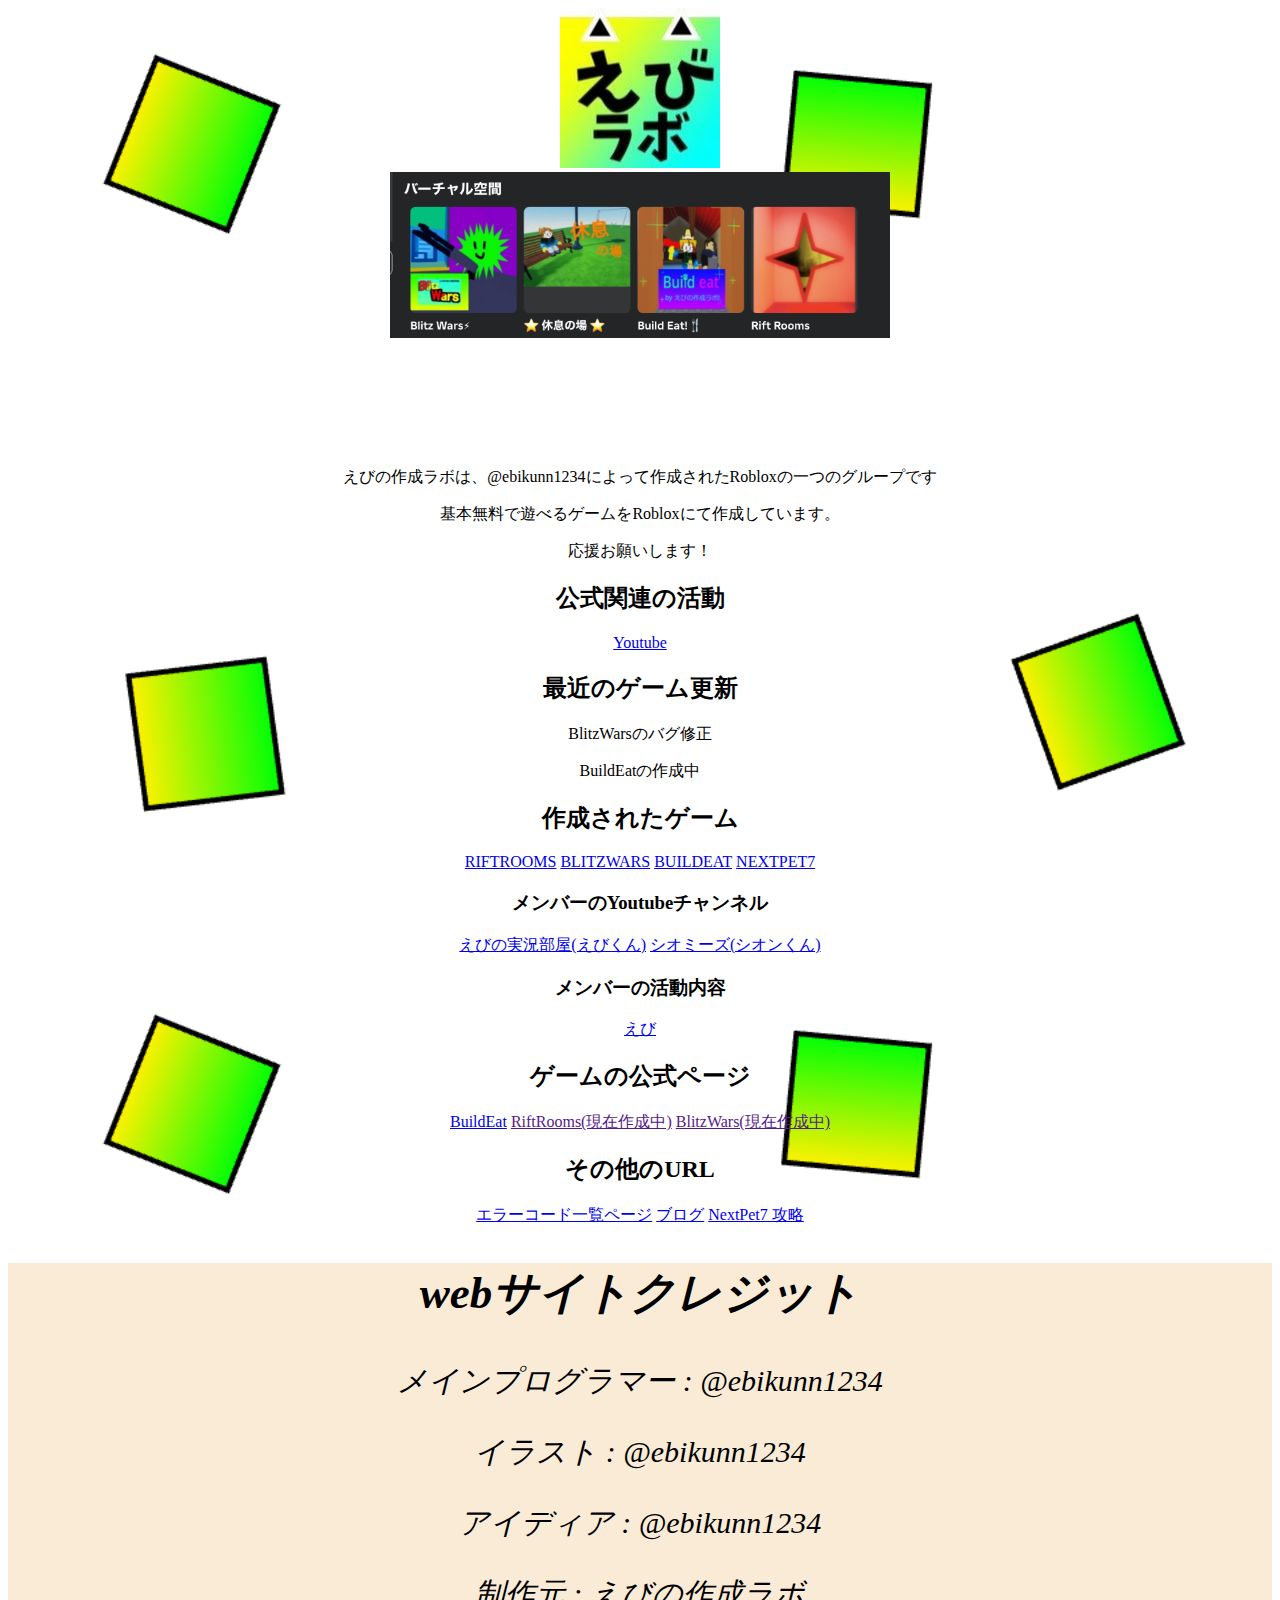
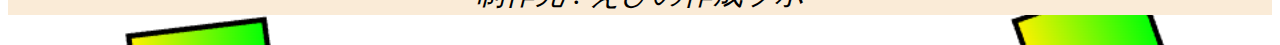
<file: index.html>
<!DOCTYPE html>
<html lang="ja">
<head>
    <meta charset="UTF-8">
    <meta name="viewport" content="width=device-width, initial-scale=1.0">
    <title>えびの作成ラボ 公式サイト</title>
    <link rel="shortcut icon" href="./assets/images/logo.png">
    <link rel="stylesheet" href="./assets/styles/main.css">

    <meta name="description" content="えびの作成ラボの公式サイト。">
    <link rel="canonical" href="https://ebikunn1234.github.io/">
    <meta property="og:locale" content="ja">
    <meta property="og:type" content="website">
    <meta property="og:image" content="https://ebikunn1234.github.io/assets/images/logo.png">
    <meta property="og:title" content="えびの作成ラボ">
    <meta property="og:description" content="えびの作成ラボの公式サイト。">
    <meta property="og:url" content="https://ebikunn1234.github.io/">
    <meta property="og:site_name" content="えびの作成ラボ">
    <link rel="stylesheet" href="./assets/styles/glide.core.min.css">
    <link rel="stylesheet" href="./assets/styles/glide.theme.css">
</head>

<body>
    <img src="./assets/images/logo.png" alt="えびの作成ラボのICON">
    <div class="glide">
        <div class="glide__track" data-glide-el="track">
          <ul class="glide__slides">
            <li class="glide__slide"><img src="./assets/images/1.png" alt=""></li>
            <li class="glide__slide"><img src="./assets/images/2.png" alt=""></li>
            <li class="glide__slide"><img src="./assets/images/3.png" alt=""></li>
          </ul>
        </div>
      </div>
<p>えびの作成ラボは、@ebikunn1234によって作成されたRobloxの一つのグループです</p>
<p>基本無料で遊べるゲームをRobloxにて作成しています。</p>
<p>応援お願いします！</p>

<h2>公式関連の活動</h2>
<a href="https://www.youtube.com/@ebinosakusei">Youtube</a>

<h2>最近のゲーム更新</h2>

<p>BlitzWarsのバグ修正</p>
<p>BuildEatの作成中</p>

<h2>作成されたゲーム</h2>
<a href="https://www.roblox.com/ja/games/17261463488/Rift-Rooms">RIFTROOMS</a>
<a href="https://www.roblox.com/ja/games/17501119679/Blitz-Wars">BLITZWARS</a>
<a href="https://www.roblox.com/ja/games/18311085107/Build-Eat">BUILDEAT</a>
<a href="https://www.roblox.com/ja/games/89840301116650/NEXT-PET7">NEXTPET7</a>

<h3>メンバーのYoutubeチャンネル</h3>



<a href="https://www.youtube.com/@ebikunn1234">えびの実況部屋(えびくん)</a>
<a href="https://www.youtube.com/@user-sion936">シオミーズ(シオンくん)</a>

<h3>メンバーの活動内容</h3>
<a href="https://ebikunn1234.github.io/ebi">えび</a>

<h2>ゲームの公式ページ</h2>
<a href="https://ebikunn1234.github.io/BuildEat">BuildEat</a>
<a href="">RiftRooms(現在作成中)</a>
<a href="">BlitzWars(現在作成中)</a>

<h2>その他のURL</h2>
<a href="https://ebikunn1234.github.io/errorcode">エラーコード一覧ページ</a>
<a href="https://ebikunn1234.github.io/blog">ブログ</a>
<a href="https://ebikunn1234.github.io/nextpet7guide">NextPet7 攻略</a>


<div class="credit">
    <h2>webサイトクレジット</h2>
    <p>メインプログラマー : @ebikunn1234</p>
    <p>イラスト : @ebikunn1234</p>
    <p>アイディア : @ebikunn1234</p>
    <p>制作元 : えびの作成ラボ</p>
</div>


<script src="./assets/scripts/glide.min.js"></script>
<script>
    new Glide('.glide').mount()
  </script>
</body>
</html>
</file>
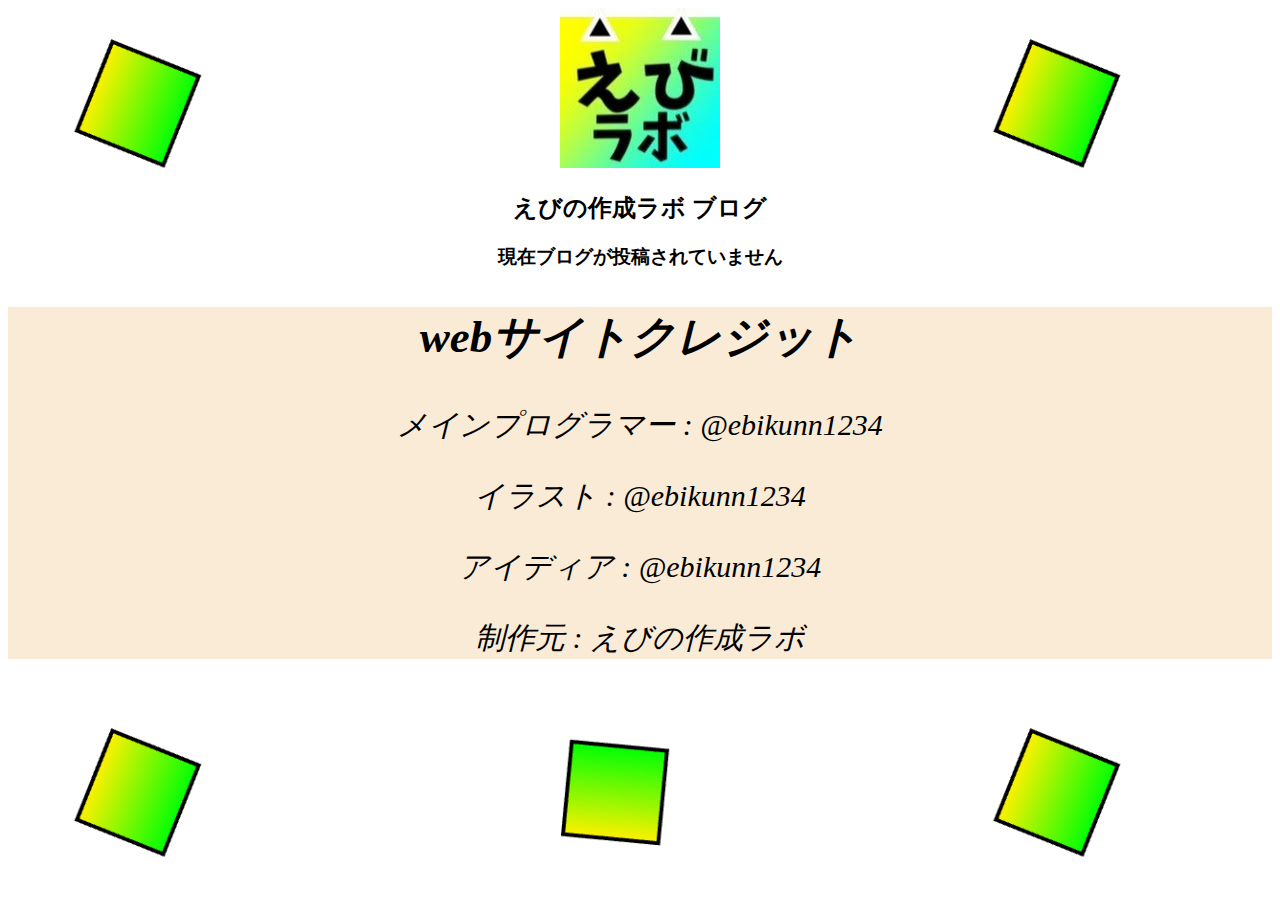
<file: blog.html>
<!DOCTYPE html>
<html lang="ja">
<head>
    <meta charset="UTF-8">
    <meta name="viewport" content="width=device-width, initial-scale=1.0">
    <title>えびの作成ラボ 公式サイト</title>
    <link rel="shortcut icon" href="./assets/images/logo.png">
    <link rel="stylesheet" href="./assets/styles/main.css">

    <meta name="description" content="えびの作成ラボの公式サイト。">
    <link rel="canonical" href="https://ebikunn1234.github.io/">
    <meta property="og:locale" content="ja">
    <meta property="og:type" content="website">
    <meta property="og:image" content="https://ebikunn1234.github.io/assets/images/logo.png">
    <meta property="og:title" content="えびの作成ラボ">
    <meta property="og:description" content="えびの作成ラボの公式サイト。">
    <meta property="og:url" content="https://ebikunn1234.github.io/">
    <meta property="og:site_name" content="えびの作成ラボ">
</head>

<body>
    <img src="./assets/images/logo.png" alt="えびの作成ラボのICON">

    <h2>えびの作成ラボ ブログ</h2>
    <div class="blog">
        <h3>現在ブログが投稿されていません</h3>
      <a href=""></a>  
    </div>

<div class="credit">
    <h2>webサイトクレジット</h2>
    <p>メインプログラマー : @ebikunn1234</p>
    <p>イラスト : @ebikunn1234</p>
    <p>アイディア : @ebikunn1234</p>
    <p>制作元 : えびの作成ラボ</p>
</div>



</body>
</html>
</file>
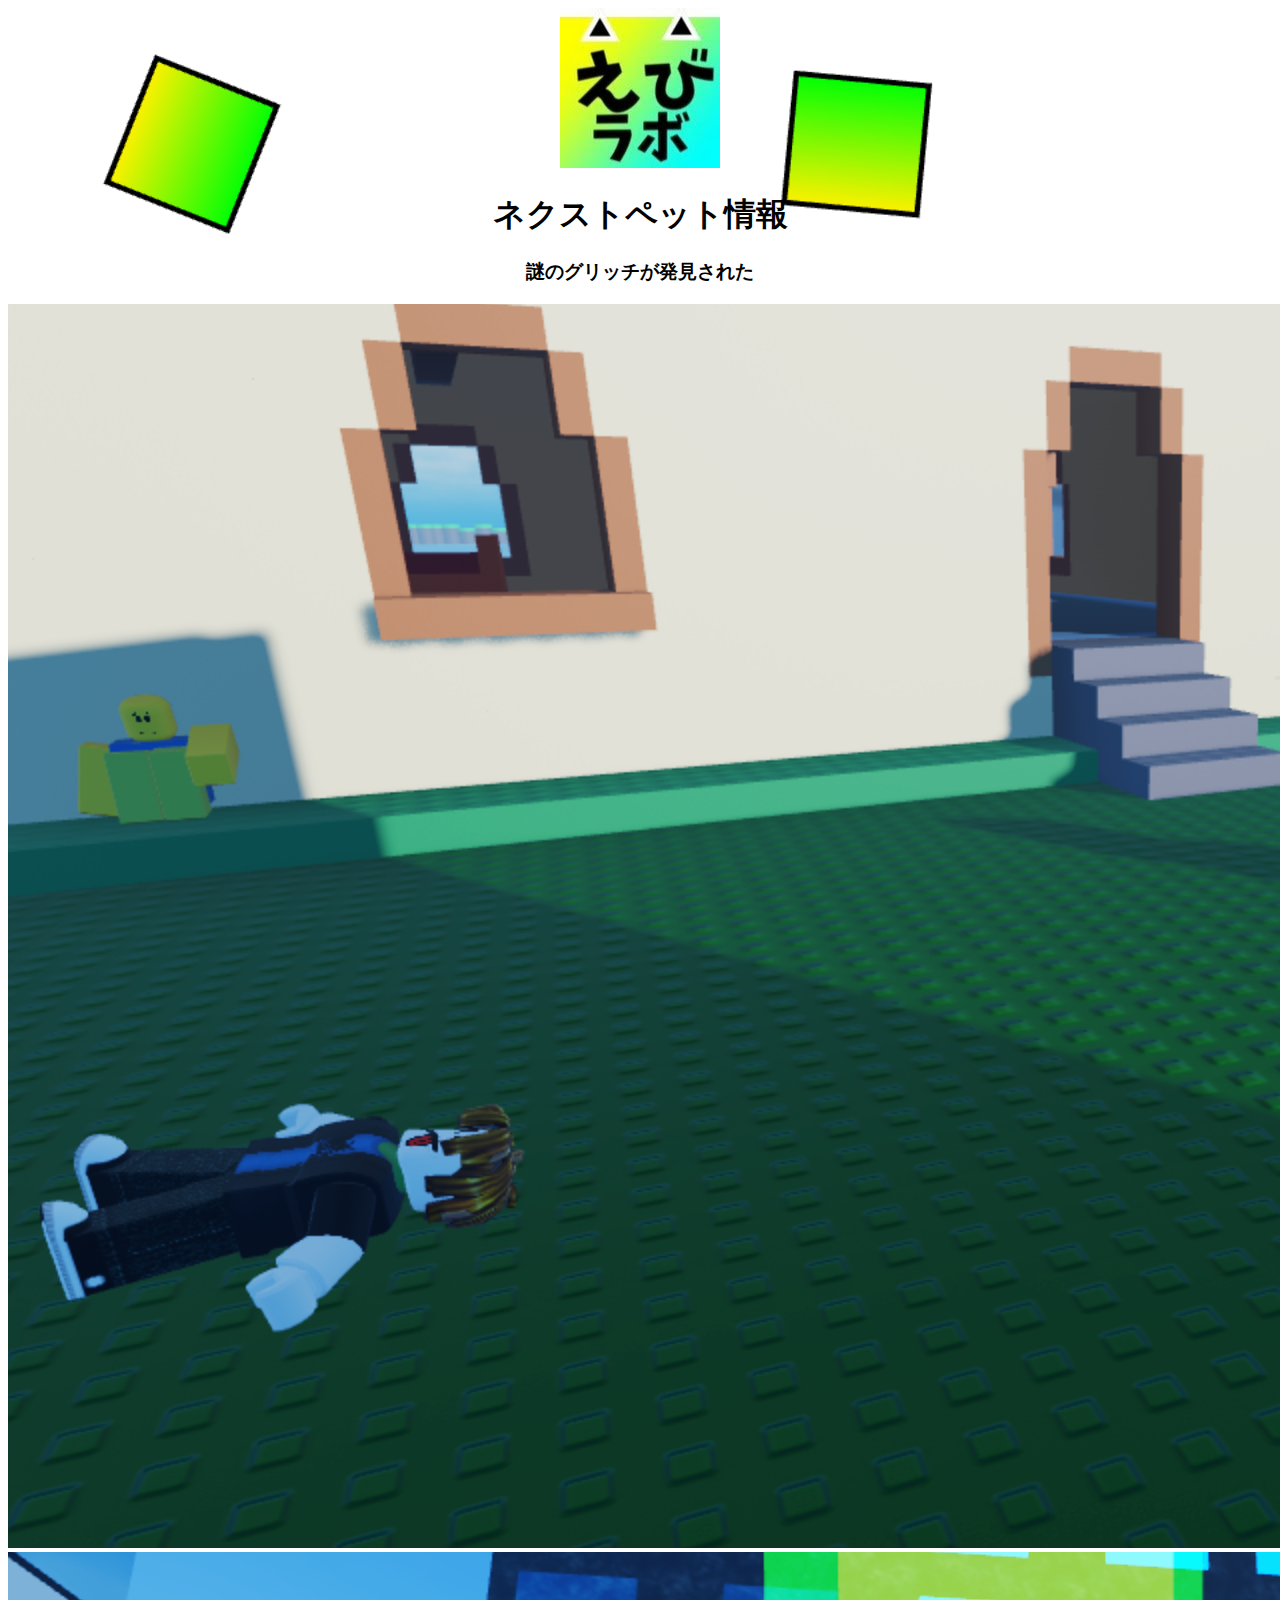
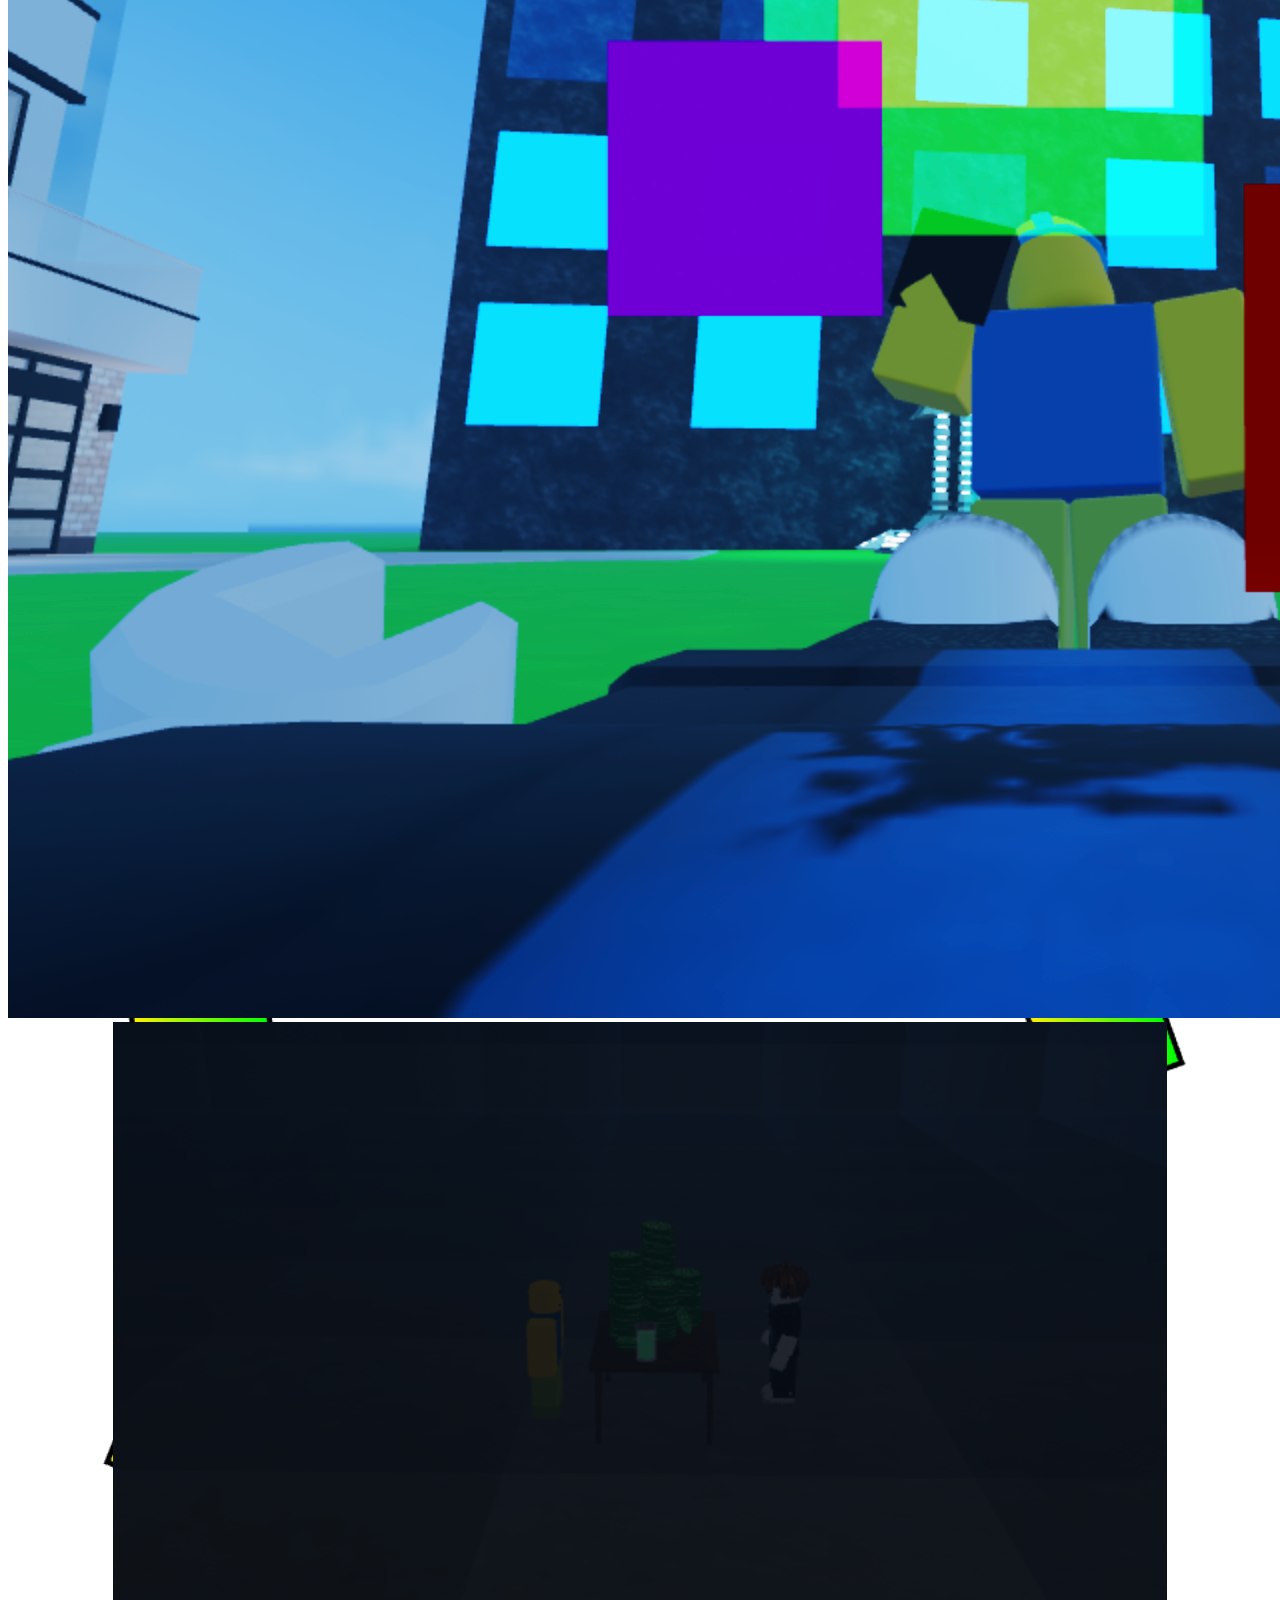
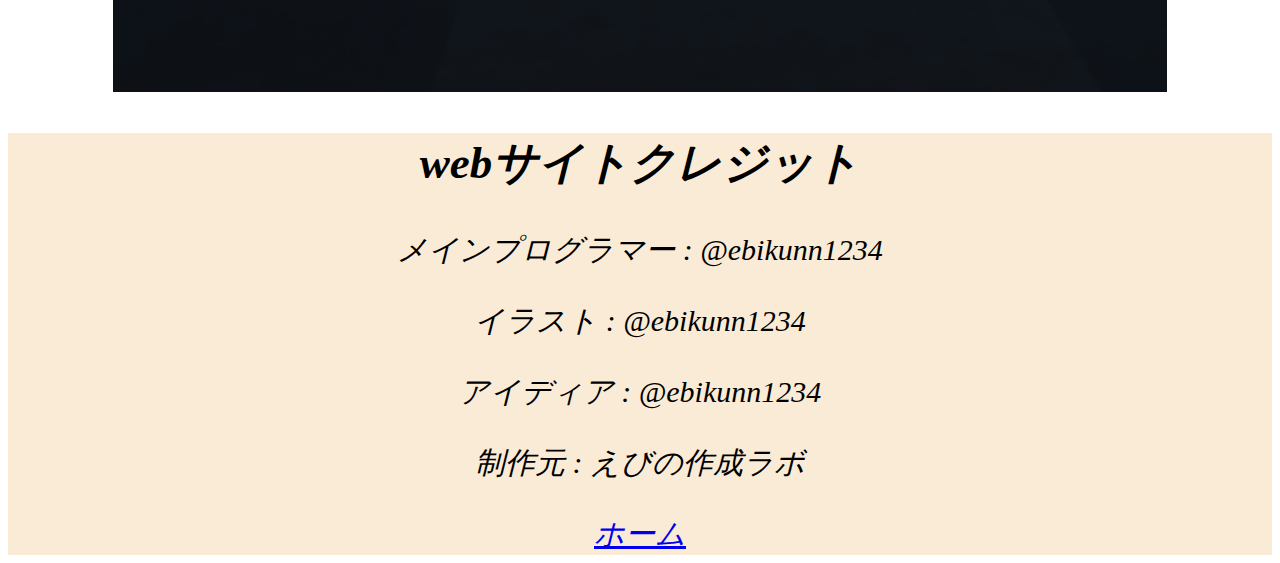
<file: blog1.html>
<!DOCTYPE html>
<html lang="ja">
<head>
    <meta charset="UTF-8">
    <meta name="viewport" content="width=device-width, initial-scale=1.0">
    <title>えびの作成ラボ 公式サイト</title>
    <link rel="shortcut icon" href="./assets/images/logo.png">
    <link rel="stylesheet" href="./assets/styles/main.css">

    <meta name="description" content="えびの作成ラボの公式サイト。">
    <link rel="canonical" href="https://ebikunn1234.github.io/">
    <meta property="og:locale" content="ja">
    <meta property="og:type" content="website">
    <meta property="og:image" content="https://ebikunn1234.github.io/assets/images/logo.png">
    <meta property="og:title" content="えびの作成ラボ">
    <meta property="og:description" content="えびの作成ラボの公式サイト。">
    <meta property="og:url" content="https://ebikunn1234.github.io/">
    <meta property="og:site_name" content="えびの作成ラボ">
</head>

<body>
    <img src="./assets/images/logo.png" alt="えびの作成ラボのICON">


    <h1>ネクストペット情報</h1>
    <h3>謎のグリッチが発見された</h3>
    <img class="imgss" src="assets/images/blog1-1.png" alt="">
    <img class="imgss" src="assets/images/blog1-2.png" alt="">
    <img class="imgss" src="assets/images/blog1-3.png" alt="">

    <div class="credit">
        <h2>webサイトクレジット</h2>
        <p>メインプログラマー : @ebikunn1234</p>
        <p>イラスト : @ebikunn1234</p>
        <p>アイディア : @ebikunn1234</p>
        <p>制作元 : えびの作成ラボ</p>
        <a href="index.html">ホーム</a>
    </div>



</body>
</html>
</file>
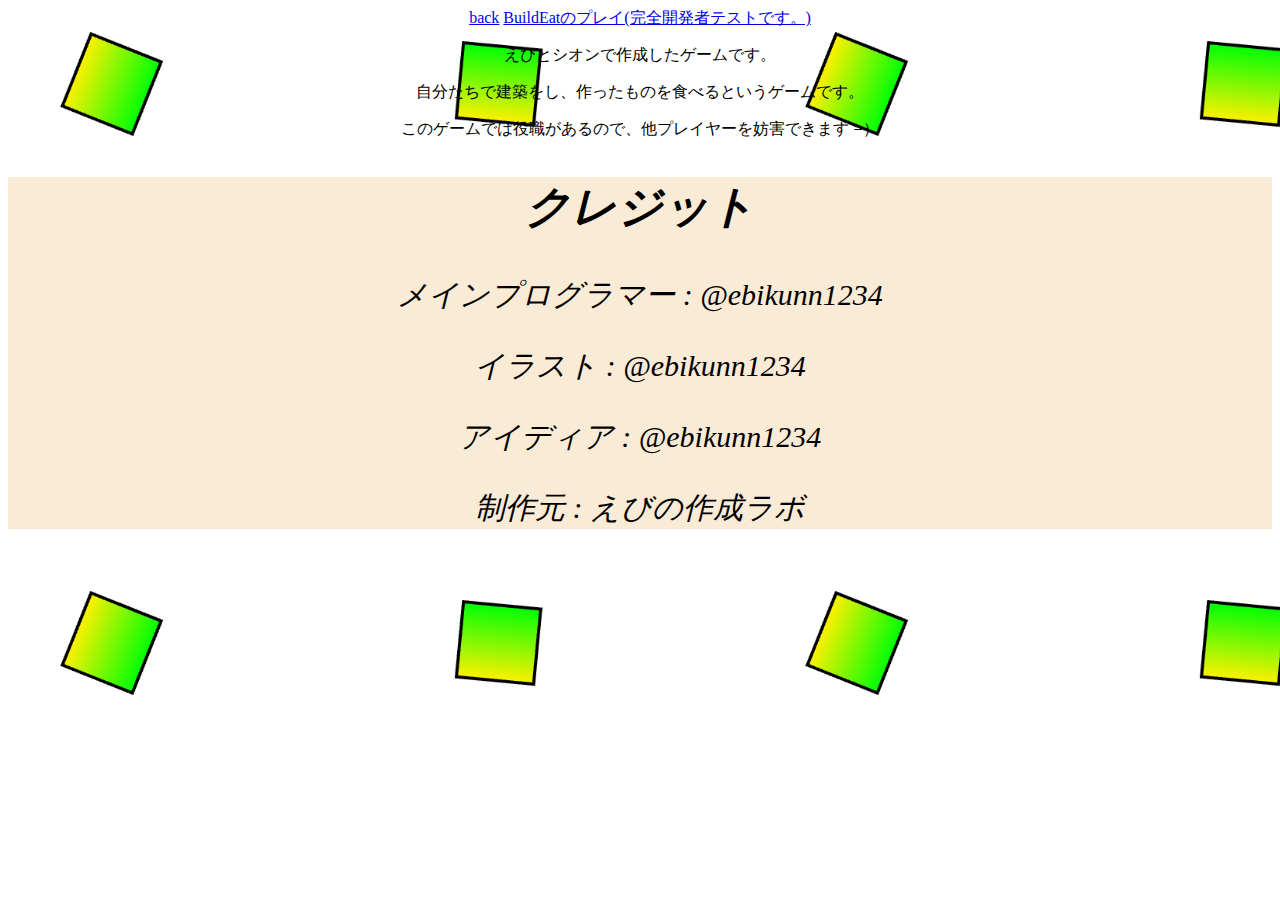
<file: BuildEat.html>
<!DOCTYPE html>
<html lang="ja">
<head>
    <meta charset="UTF-8">
    <meta name="viewport" content="width=device-width, initial-scale=1.0">
    <title>Build Eat</title>
    <link rel="shortcut icon" href="./assets/images/logo.png">
    <link rel="stylesheet" href="./assets/styles/main.css">

    <meta name="description" content="えびゲームのBuildEatページです。">
    <link rel="canonical" href="https://ebikunn1234.github.io/">
    <meta property="og:locale" content="ja">
    <meta property="og:type" content="website">
    <meta property="og:image" content="https://ebikunn1234.github.io/assets/images/logo.png">
    <meta property="og:title" content="Build Eat">
    <meta property="og:description" content="えびゲームのBuildEatページです。">
    <meta property="og:url" content="https://ebikunn1234.github.io/">
    <meta property="og:site_name" content="Build Eat">
</head>

<body>
<a href="https://ebikunn1234.github.io/">back</a>
 
<a href="https://www.roblox.com/games/18311085107/Build-Eat">BuildEatのプレイ(完全開発者テストです。)</a>
<p>えびとシオンで作成したゲームです。</p>
<p>自分たちで建築をし、作ったものを食べるというゲームです。</p>
<p>このゲームでは役職があるので、他プレイヤーを妨害できます =）</p>

<div class="credit">
    <h2>クレジット</h2>
    <p>メインプログラマー : @ebikunn1234</p>
    <p>イラスト : @ebikunn1234</p>
    <p>アイディア : @ebikunn1234</p>
    <p>制作元 : えびの作成ラボ</p>
</div>

</body>
</html>
</file>
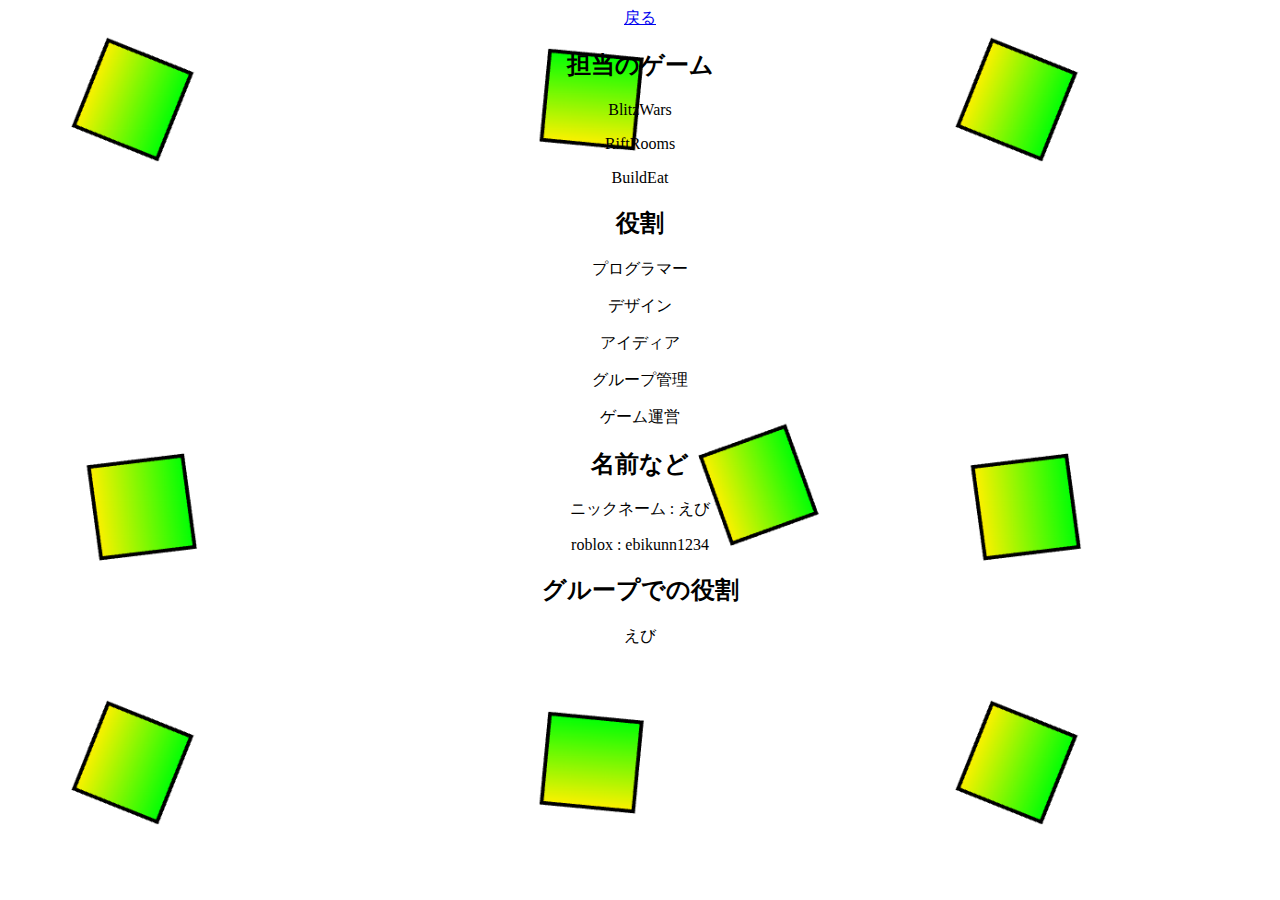
<file: ebi.html>
<!DOCTYPE html>
<html lang="ja">
<head>
    <meta charset="UTF-8">
    <meta name="viewport" content="width=device-width, initial-scale=1.0">
    <title>えびの活動内容</title>
    <link rel="shortcut icon" href="./assets/images/logo.png">
    <link rel="stylesheet" href="./assets/styles/main.css">

    <meta name="description" content="えびくんの活動内容です。">
    <link rel="canonical" href="https://ebikunn1234.github.io/">
    <meta property="og:locale" content="ja">
    <meta property="og:type" content="website">
    <meta property="og:image" content="https://ebikunn1234.github.io/assets/images/logo.png">
    <meta property="og:title" content="えびの活動内容">
    <meta property="og:description" content="えびくんの活動内容です。">
    <meta property="og:url" content="https://ebikunn1234.github.io/">
    <meta property="og:site_name" content="えびの活動内容">
</head>

<body>
 <a href="https://ebikunn1234.github.io/">戻る</a>

 <h2>担当のゲーム</h2>
 <p>BlitzWars</p>
 <p>RiftRooms</p>
 <p>BuildEat</p>
 <h2>役割</h2>
 <p>プログラマー</p>
 <p>デザイン</p>
 <p>アイディア</p>
 <p>グループ管理</p>
 <p>ゲーム運営</p>
 <h2>名前など</h2>
 <p>ニックネーム : えび</p>
 <p>roblox : ebikunn1234</p>
 <h2>グループでの役割</h2>
 <p>えび</p>
 
</body>
</html>
</file>
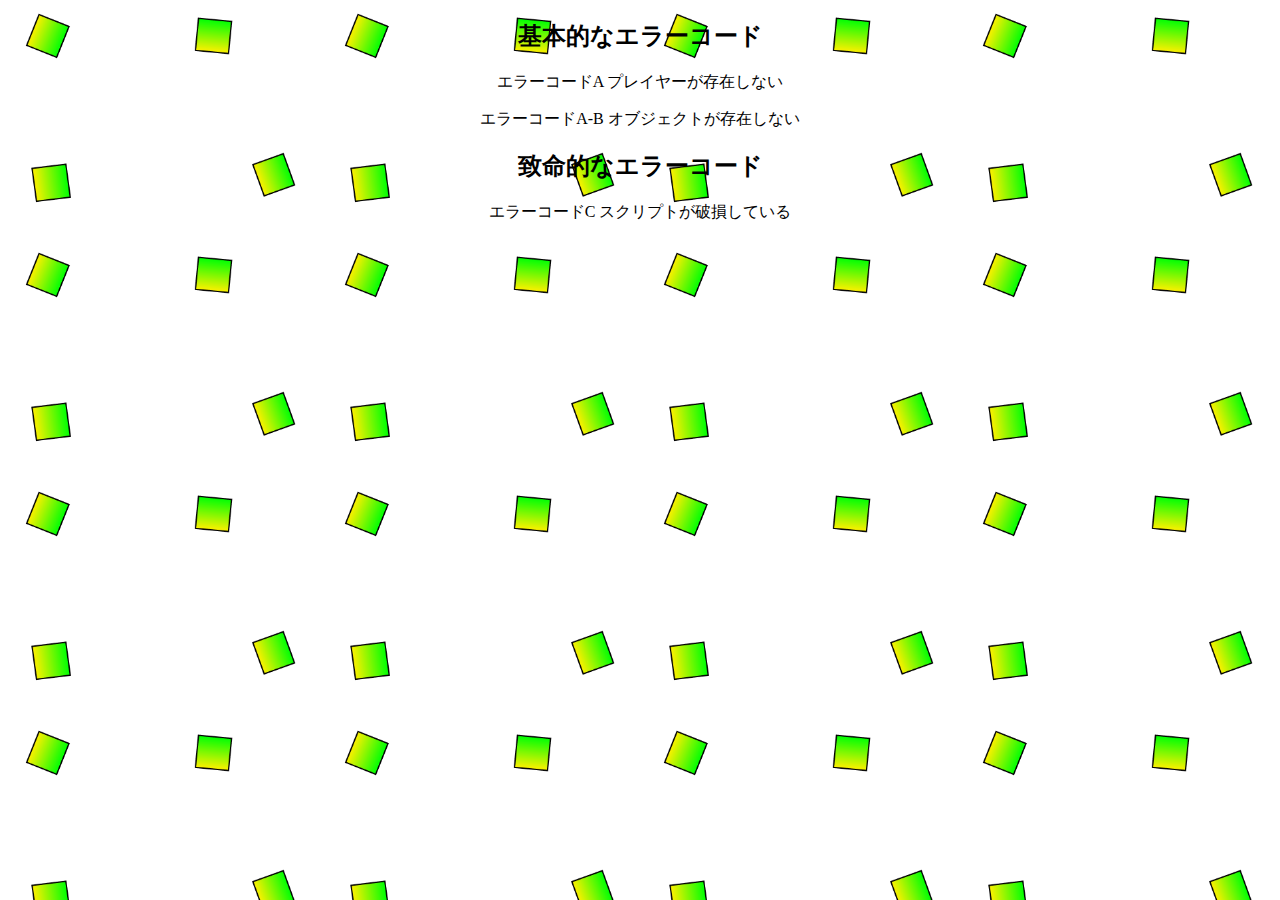
<file: errorcode.html>
<!DOCTYPE html>
<html lang="ja">
<head>
    <meta charset="UTF-8">
    <meta name="viewport" content="width=device-width, initial-scale=1.0">
    <title>えびゲームエラーコード</title>
    <link rel="shortcut icon" href="./assets/images/logo.png">
    <link rel="stylesheet" href="./assets/styles/main.css">

    <meta name="description" content="えびゲームエラーコード一覧のサイトです">
    <link rel="canonical" href="https://ebikunn1234.github.io/">
    <meta property="og:locale" content="ja">
    <meta property="og:type" content="website">
    <meta property="og:image" content="https://ebikunn1234.github.io/assets/images/logo.png">
    <meta property="og:title" content="えびゲームエラーコード">
    <meta property="og:description" content="えびゲームエラーコード一覧のサイトです">
    <meta property="og:url" content="https://ebikunn1234.github.io/">
    <meta property="og:site_name" content="えびゲームエラーコード">
</head>

<body>
    <h2>基本的なエラーコード</h2>
    <p>エラーコードA プレイヤーが存在しない</p>
    <p>エラーコードA-B オブジェクトが存在しない</p>
    
    <h2>致命的なエラーコード</h2>
    <p>エラーコードC スクリプトが破損している</p>
</body>
</html>
</file>
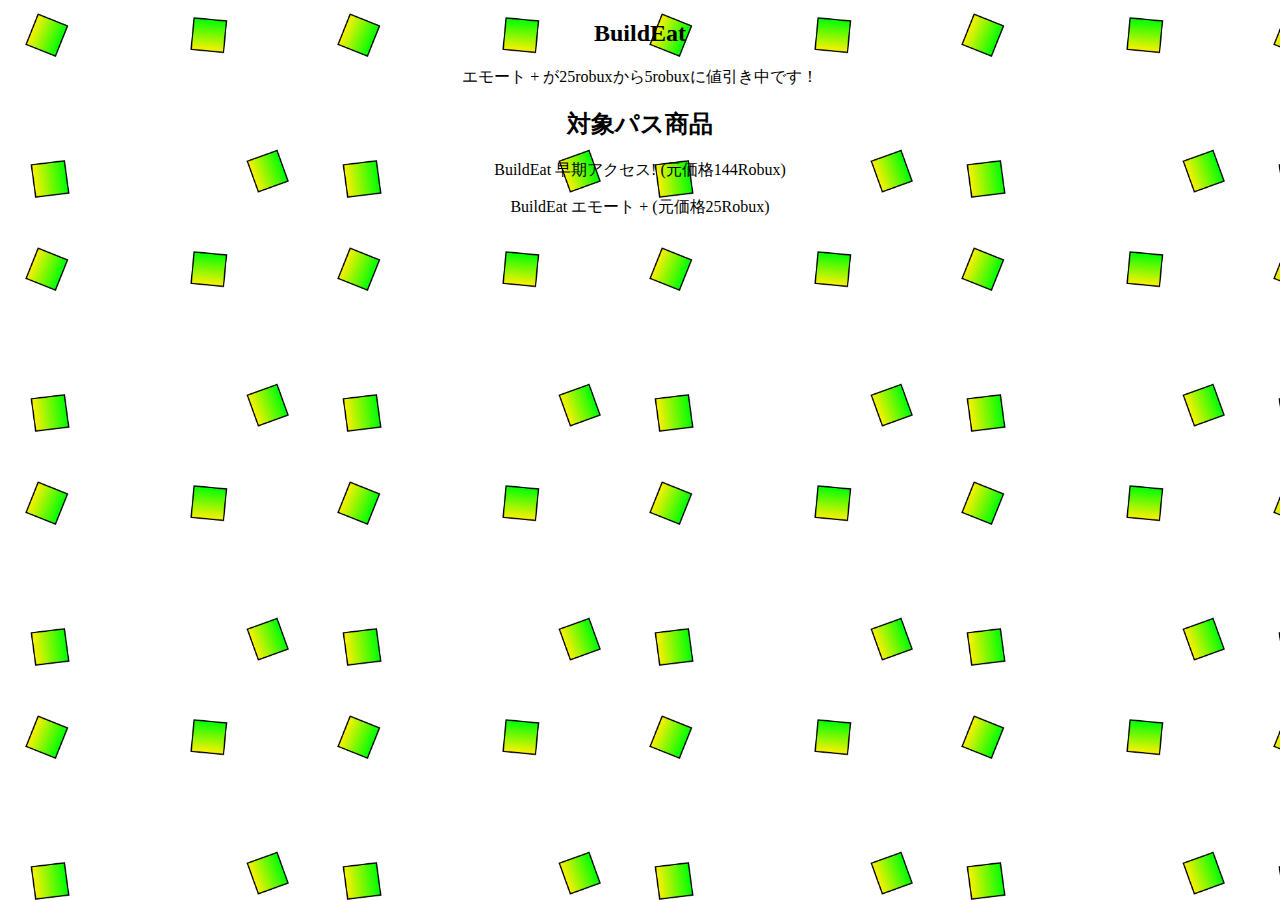
<file: nebiki.html>
<!DOCTYPE html>
<html lang="ja">
<head>
    <meta charset="UTF-8">
    <meta name="viewport" content="width=device-width, initial-scale=1.0">
    <title>えびゲームの値引き一覧</title>
    <link rel="shortcut icon" href="./assets/images/logo.png">
    <link rel="stylesheet" href="./assets/styles/main.css">

    <meta name="description" content="えびゲームの値引き一覧が見れるサイトです">
    <link rel="canonical" href="https://ebikunn1234.github.io/">
    <meta property="og:locale" content="ja">
    <meta property="og:type" content="website">
    <meta property="og:image" content="https://ebikunn1234.github.io/assets/images/logo.png">
    <meta property="og:title" content="えびゲームの値引き一覧">
    <meta property="og:description" content="えびゲームの値引き一覧が見れるサイトです">
    <meta property="og:url" content="https://ebikunn1234.github.io/">
    <meta property="og:site_name" content="えびゲームの値引き一覧">
</head>

<body>
  
    <h2>BuildEat</h2>
    <p>エモート + が25robuxから5robuxに値引き中です！</p>
    <h2>対象パス商品</h2>
    <p>BuildEat 早期アクセス! (元価格144Robux) </p>
    <p>BuildEat エモート + (元価格25Robux) </p>

</body>
</html>
</file>
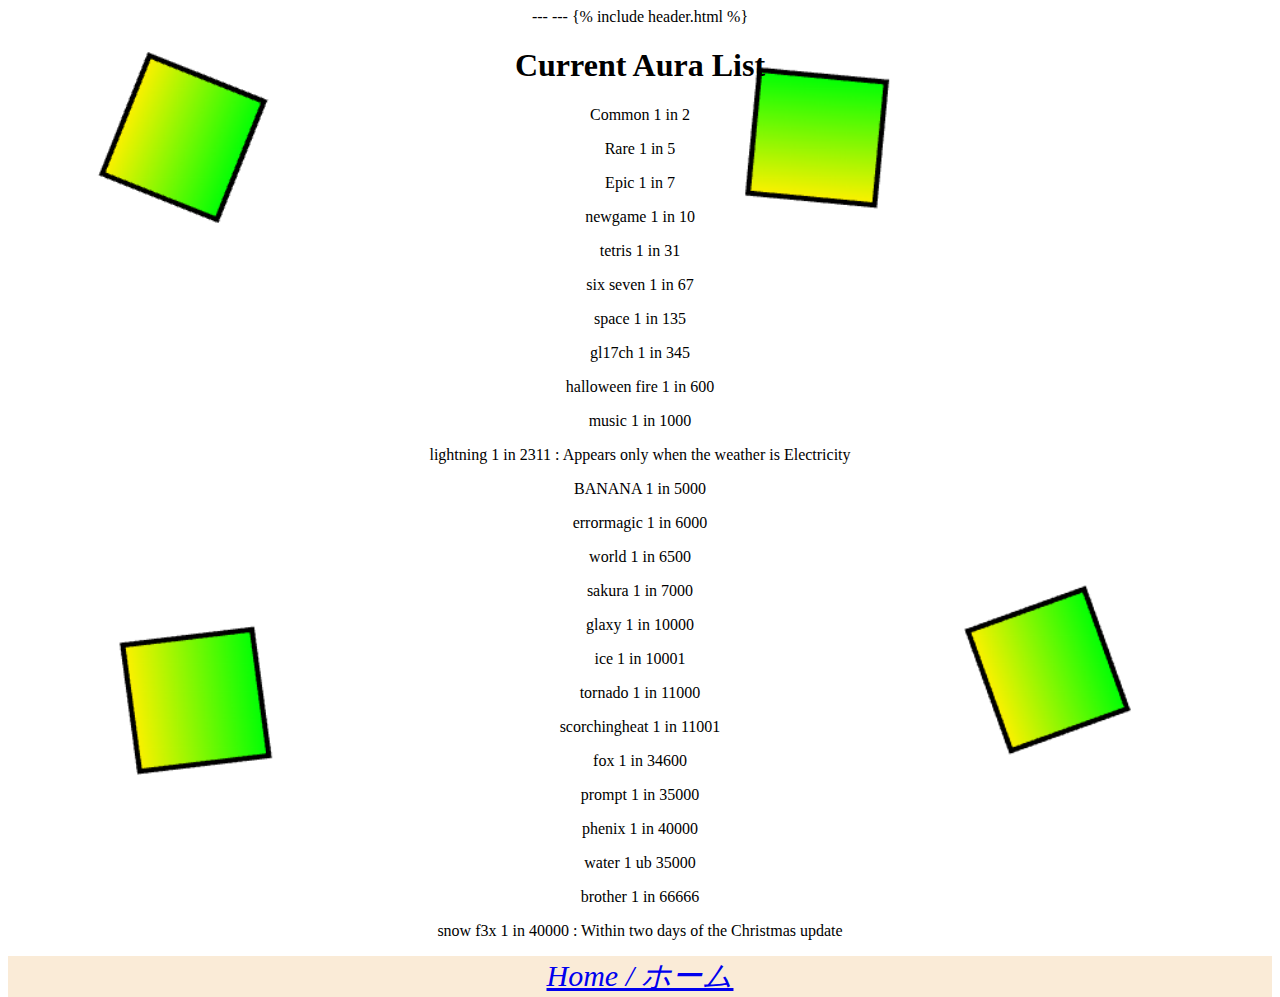
<file: steal-home.html>
---
---


<!DOCTYPE html>
<html lang="ja">
<head>
    <meta charset="UTF-8">
    <meta name="viewport" content="width=device-width, initial-scale=1.0">
    <title>えびの作成ラボ 公式サイト</title>
    <link rel="shortcut icon" href="./assets/images/logo.webp">
    <link rel="stylesheet" href="./assets/styles/main.css">

    <meta name="description" content="えびの作成ラボの公式サイト。">
    <link rel="canonical" href="https://ebikunn1234.github.io/">
    <meta property="og:locale" content="ja">
    <meta property="og:type" content="website">
    <meta property="og:image" content="https://ebikunn1234.github.io/assets/images/logo.webp">
    <meta property="og:title" content="えびの作成ラボ">
    <meta property="og:description" content="えびの作成ラボの公式サイト。">
    <meta property="og:url" content="https://ebikunn1234.github.io/">
    <meta property="og:site_name" content="えびの作成ラボ">
    <link rel="stylesheet" href="./assets/styles/glide.core.min.css">
    <link rel="stylesheet" href="./assets/styles/glide.theme.css">
</head>

<body>
    {% include header.html %}

    <h1>Current Aura List</h1>
    <p>Common 1 in 2</p>
    <p>Rare 1 in 5</p>
    <p>Epic 1 in 7</p>
    <p>newgame 1 in 10</p>
    <p>tetris 1 in 31</p>
    <p>six seven 1 in 67</p>
    <p>space 1 in 135</p>
    <p>gl17ch 1 in 345</p>
    <p>halloween fire 1 in 600</p>
    <p>music 1 in 1000</p>
    <p>lightning 1 in 2311 : Appears only when the weather is Electricity</p>
    <p>BANANA 1 in 5000</p>
    <p>errormagic 1 in 6000</p>
    <p>world 1 in 6500</p>
    <p>sakura 1 in 7000</p>
    <p>glaxy 1 in 10000</p>
    <p>ice 1 in 10001</p>
    <p>tornado 1 in 11000</p>
    <p>scorchingheat 1 in 11001</p>
    <p>fox 1 in 34600</p>
    <p>prompt 1 in 35000</p>
    <p>phenix 1 in 40000</p>
    <p>water 1 ub 35000</p>
    <p>brother 1 in 66666</p>
    <p>snow f3x 1 in 40000 : Within two days of the Christmas update</p>

<div class="credit">
    <a href="index.html">Home / ホーム</a>
</div>


<script src="./assets/scripts/glide.min.js"></script>
<script>
    new Glide('.glide').mount()
  </script>
</body>
</html>
</file>
<file: assets/styles/main.css>
body{
    text-align: center;
    background-image: url(../images/haikei.png);
    background-size: contain;
    max-width: 100%;
    max-height: 100%;
}

.banner-rift-rooms {
    display: block;
    max-width: 400px;
    width: 100%;
    margin: 0 auto
}
.banner-rift-rooms img {
    width: 100%;
}
.banner-BlitzWars {
    display: block;
    max-width: 400px;
    width: 100%;
    margin: 0 auto
}
.banner-BlitzWars img {
    width: 100%;
}
.credit{
    background-color: antiquewhite;
    font-size: 30px;
    font-style: oblique;
}

.blog{
    text-align: none;
}
video{
    width: 100%;
}
.imgsize{
    width: 100%;
}
</file>
